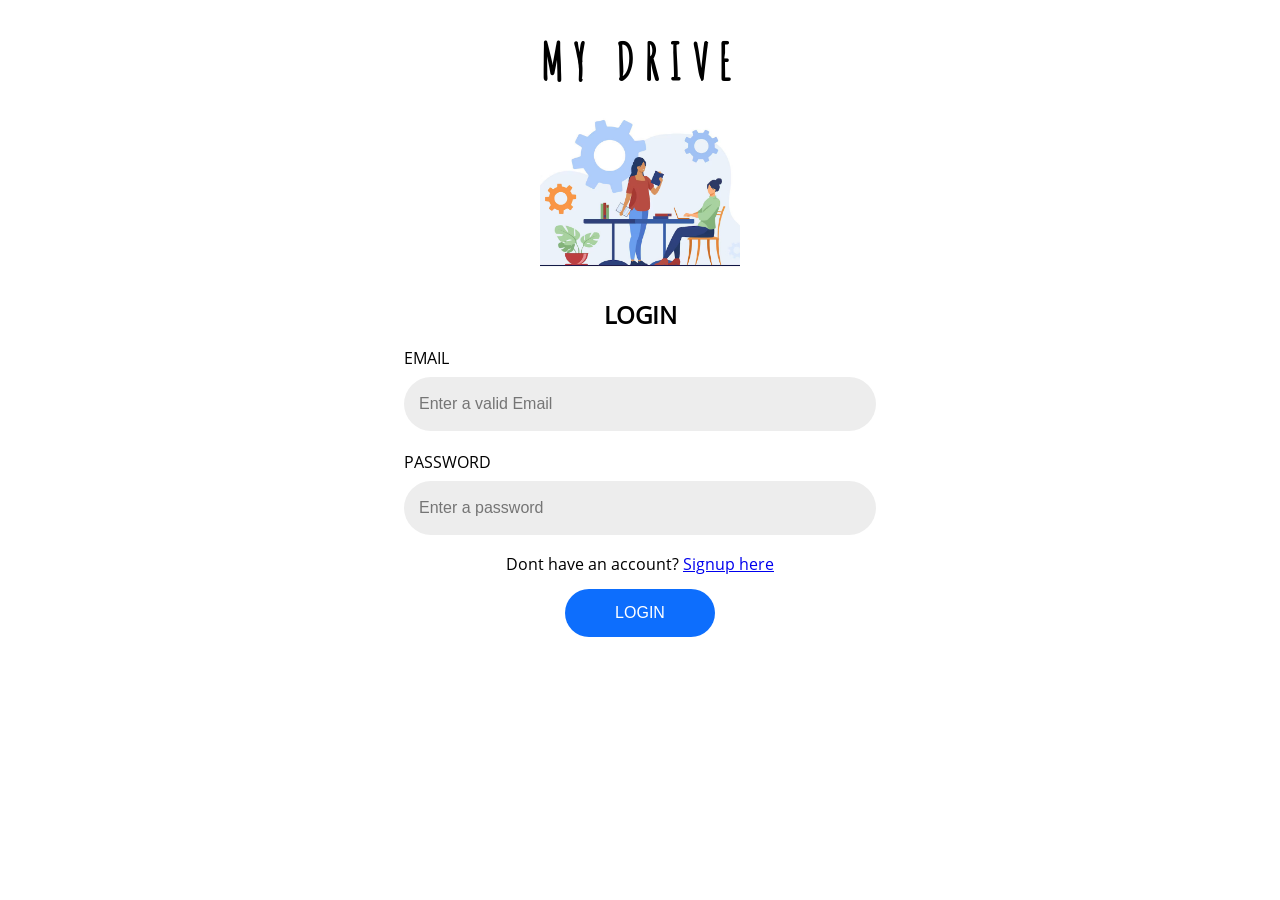
<file: login.html>
<!DOCTYPE html>
<html>
<head>
	<meta charset="utf-8">
	<meta name="viewport" content="width=device-width, initial-scale=1">
	<title>my drive login page</title>
	<link rel="stylesheet" type="text/css" href="assets_signup/css/bootstrap-icons.css">
	<link rel="stylesheet" type="text/css" href="assets_signup/css/styles.css">
</head>
<body>

	<style>
		
		.hide{
			display: none;
		}
	</style>
	<section class="class_1" >
		<form onsubmit="login.submit(event)" method="post" enctype="multipart/form-data" class="class_2" >
			<h1 class="class_3"  >
				MY DRIVE
			</h1>
			<img src="assets_signup/images/woman-coming-other-woman-with-ideas-project_74855-11211.jpg" class="class_4" >
			<h1 class="class_5"  >
				LOGIN
			</h1>
			<div class="js-error-banner hide" style="background-color:#ffb7b7; color: #7b0000;padding: 10px;text-align: center;">
				Please fix the errors below!
			</div>

			<div class="class_6" >
 
				<div class="class_7" >
					<label class="class_8"  >
						EMAIL
					</label>
					<input placeholder="Enter a valid Email" type="email" name="email" class="class_10" >
				</div>
				<small class="error error-email hide" style="color: red;display: block;"></small>

				<div class="class_7" >
					<label class="class_8"  >
						PASSWORD
					</label>
					<input placeholder="Enter a password" type="password" name="password" class="class_9" >
				</div>
				<small class="error error-password hide" style="color: red;display: block;"></small>
 
			</div>
			<div style="padding: 10px;text-align: center;">
				Dont have an account? <a href="signup.html">Signup here</a>
			</div>
			<button class="js-button class_11"  >
				LOGIN
			</button>
		</form>
	</section>
	
</body>
</html>

<script>
	
	const login = {

		uploading: false,

		submit: function(e){
 
 			e.preventDefault();

 			if(login.uploading){
 				alert("Already uploading. please wait...");
 				return;
 			}

 			let button = document.querySelector(".js-button");
 			button.innerHTML = `Saving...`;
 
			let myform = new FormData();
			myform.append('data_type','user_login');

			//get all inputs
			let inputs = e.currentTarget.querySelectorAll("input,select,teaxtarea");
			for (var i = 0; i < inputs.length; i++) {
				myform.append(inputs[i].name,inputs[i].value.trim());
			}

			login.uploading = true;
			let xhr = new XMLHttpRequest();
			xhr.addEventListener('readystatechange',function(){

				if(xhr.readyState == 4)
				{
					login.uploading = false;
					let button = document.querySelector(".js-button");
 					button.innerHTML = `LOGIN`;

					if(xhr.status == 200)
					{
						//console.log(xhr.responseText);
	 
						let obj = JSON.parse(xhr.responseText);
						document.querySelector(".js-error-banner").classList.add("hide");

						if(obj.success && obj.data_type == "user_login")
						{
							alert("Login successful");
							window.location.href = 'index.html';

						}else{

							//errors
							let form = document.querySelector("form");
							
							//empty old error messages
							let errors = document.querySelectorAll(".error");
							document.querySelector(".js-error-banner").classList.remove("hide");

							for (var i = 0; i < errors.length; i++) {
								errors[i].innerHTML = "";
								errors[i].classList.add("hide");

							}

							//show new errors
							for(key in obj.errors){

								let item = document.querySelector(".error-"+key);
								item.innerHTML = obj.errors[key];
								item.classList.remove("hide");
							}
						}

					}else{
						console.log(xhr.responseText);
					}

				}
			});

			xhr.open('post','api.php',true);
			xhr.send(myform);

		},

	}

</script>
</file>
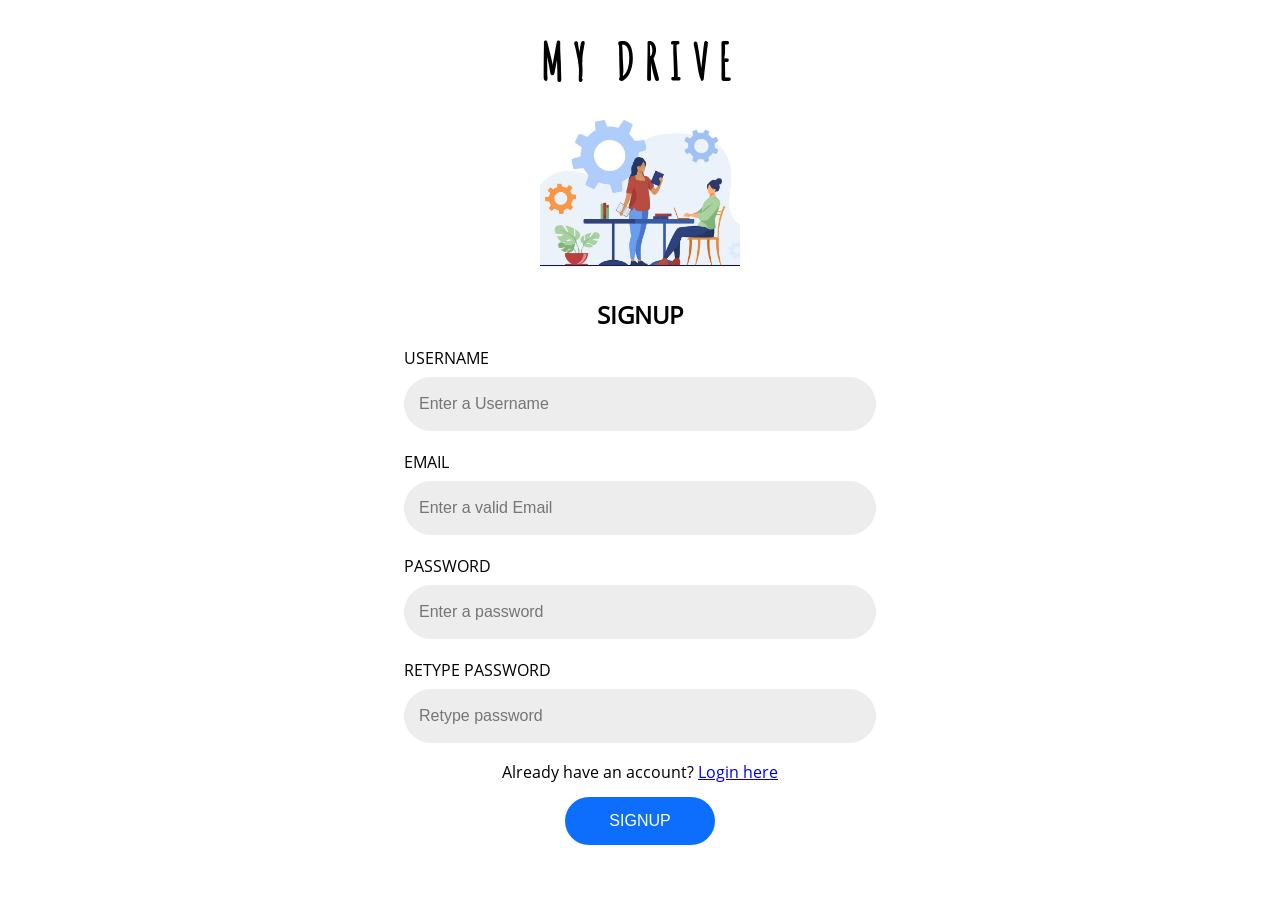
<file: signup.html>
<!DOCTYPE html>
<html>
<head>
	<meta charset="utf-8">
	<meta name="viewport" content="width=device-width, initial-scale=1">
	<title>my drive signup page</title>
	<link rel="stylesheet" type="text/css" href="assets_signup/css/bootstrap-icons.css">
	<link rel="stylesheet" type="text/css" href="assets_signup/css/styles.css">
</head>
<body>

	<style>
		
		.hide{
			display: none;
		}
	</style>
	<section class="class_1" >
		<form onsubmit="signup.submit(event)" method="post" enctype="multipart/form-data" class="class_2" >
			<h1 class="class_3"  >
				MY DRIVE
			</h1>
			<img src="assets_signup/images/woman-coming-other-woman-with-ideas-project_74855-11211.jpg" class="class_4" >
			<h1 class="class_5"  >
				SIGNUP
			</h1>
			<div class="js-error-banner hide" style="background-color:#ffb7b7; color: #7b0000;padding: 10px;text-align: center;">
				Please fix the errors below!
			</div>

			<div class="class_6" >
				<div class="class_7" >
					<label class="class_8"  >
						USERNAME
					</label>
					<input placeholder="Enter a Username" type="text" name="username" class="class_9" required>
				</div>
				<small class="error error-username hide" style="color: red;display: block;"></small>

				<div class="class_7" >
					<label class="class_8"  >
						EMAIL
					</label>
					<input placeholder="Enter a valid Email" type="email" name="email" class="class_10" required>
				</div>
				<small class="error error-email hide" style="color: red;display: block;"></small>

				<div class="class_7" >
					<label class="class_8"  >
						PASSWORD
					</label>
					<input placeholder="Enter a password" type="text" name="password" class="class_9" required>
				</div>
				<small class="error error-password hide" style="color: red;display: block;"></small>

				<div class="class_7" >
					<label class="class_8"  >
						RETYPE PASSWORD
					</label>
					<input placeholder="Retype password" type="text" name="retype_password" class="class_9" required>
				</div>
				
			</div>
			<div style="padding: 10px;text-align: center;">
				Already have an account? <a href="login.html">Login here</a>
			</div>
			<button class="js-button class_11"  >
				SIGNUP
			</button>
		</form>
	</section>
	
</body>
</html>

<script>
	
	const signup = {

		uploading: false,

		submit: function(e){
 
 			e.preventDefault();

 			if(signup.uploading){
 				alert("Already uploading. please wait...");
 				return;
 			}

 			let button = document.querySelector(".js-button");
 			button.innerHTML = `Saving...`;
 
			let myform = new FormData();
			myform.append('data_type','user_signup');

			//get all inputs
			let inputs = e.currentTarget.querySelectorAll("input,select,teaxtarea");
			for (var i = 0; i < inputs.length; i++) {
				myform.append(inputs[i].name,inputs[i].value.trim());
			}

			signup.uploading = true;
			let xhr = new XMLHttpRequest();
			xhr.addEventListener('readystatechange',function(){

				if(xhr.readyState == 4)
				{
					signup.uploading = false;
					let button = document.querySelector(".js-button");
 					button.innerHTML = `SIGNUP`;

					if(xhr.status == 200)
					{
						//console.log(xhr.responseText);
	 
						let obj = JSON.parse(xhr.responseText);
						document.querySelector(".js-error-banner").classList.add("hide");

						if(obj.success && obj.data_type == "user_signup")
						{
							alert("Your account was created! Please login to continue");
							window.location.href = 'login.html';

						}else{

							//errors
							let form = document.querySelector("form");
							
							//empty old error messages
							let errors = document.querySelectorAll(".error");
							document.querySelector(".js-error-banner").classList.remove("hide");

							for (var i = 0; i < errors.length; i++) {
								errors[i].innerHTML = "";
								errors[i].classList.add("hide");

							}

							//show new errors
							for(key in obj.errors){

								let item = document.querySelector(".error-"+key);
								item.innerHTML = obj.errors[key];
								item.classList.remove("hide");
							}
						}

					}else{
						console.log(xhr.responseText);
					}

				}
			});

			xhr.open('post','api.php',true);
			xhr.send(myform);

		},

	}

</script>
</file>
<file: assets_signup/css/styles.css>
*, ::after, ::before {
  box-sizing: border-box;
}

@font-face{
	src: url(../fonts/OpenSans-Regular.ttf);
	font-family: opensans;
}

@font-face{
	src: url(../fonts/DancingScript-VariableFont_wght.ttf);
	font-family: dancingscript;
}

@font-face{
	src: url(../fonts/AmaticSC-Regular.ttf);
	font-family: amatic;
}

@font-face{
	src: url(../fonts/SpecialElite-Regular.ttf);
	font-family: specialelite;
}

@font-face{
	src: url(../fonts/Yellowtail-Regular.ttf);
	font-family: yellowtail;
}

body{

	font-family: opensans;
	font-size: 16px;
	margin:0px;
	padding:0px;
	word-break: break-word;
	word-wrap: break-word;
}

		
.class_1{

	width: 100vw;
	 background-color: rgb(255, 255, 255);
	padding: 10px;
	
}

.class_2{

	width: 100%;
	max-width: 500px;
	margin: 10px auto;
	padding: 10px;
	  text-align: center;
	
}

.class_3{

	padding-left: 10px;
	padding-right: 10px;
	font-size: 50px;
	margin: 0em;
	font-family: amatic;
	letter-spacing: 10px;
	
}

.class_4{

	width: 200px;
	height: 200px;
	object-fit: cover;
	
}

.class_5{

	padding-left: 10px;
	padding-right: 10px;
	margin: 0em;
	
}

.class_6{

	color: rgb(0, 0, 0);
	text-align: left;
	
}

.class_7{

	margin-top:4px;
	margin-bottom: 4px;
	padding: 4px;
	align-items: center;
	
}

.class_8{

	margin: .5rem;
	margin-left:0px;
	display: inline-block;
	
}

.class_9{

	display: block;
	width: 100%;
	padding: 15px;
	font-size: 1rem;
	font-weight: 400;
	line-height: 1.5;
	color: rgb(33, 37, 41);
	background-color: rgb(237, 237, 237);
	background-clip: padding-box;
	appearance: none;
	border-radius: 20em;
	transition: border-color 0.15s ease-in-out 0s, box-shadow 0.15s ease-in-out 0s;
	border: medium none;
	left: -7px;
	
}

.class_10{

	display: block;
	width: 100%;
	padding: 15px;
	font-size: 1rem;
	font-weight: 400;
	line-height: 1.5;
	color: rgb(33, 37, 41);
	background-color: rgb(237, 237, 237);
	background-clip: padding-box;
	appearance: none;
	border-radius: 20em;
	transition: border-color 0.15s ease-in-out 0s, box-shadow 0.15s ease-in-out 0s;
	border: medium none;
	
}

.class_11{

	font-size: 16px;
	padding: 15px;
	border: medium none;
	color: rgb(255, 255, 255);
	background-color: rgb(13, 110, 253);
	border-radius: 30px;
	margin: 0.25rem 0.125rem;
	cursor: pointer;
	width: 150px;
	
}
</file>
